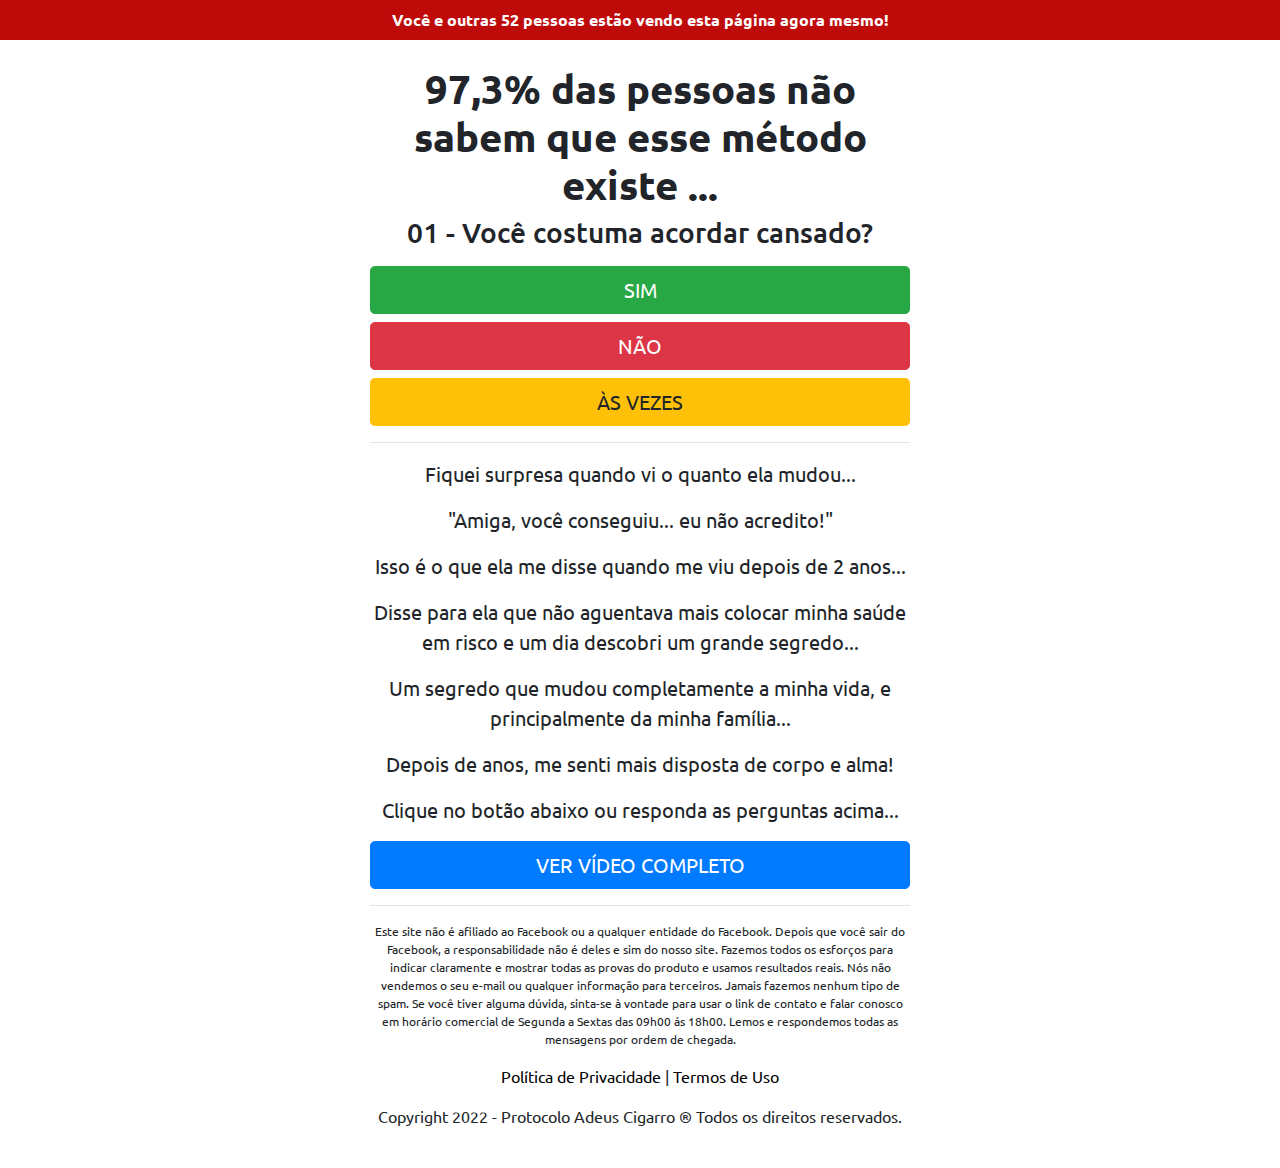
<file: ac/index.html>
<!DOCTYPE html>
<html lang="pt-br">
  <head>
    <meta charset="utf-8">
    <meta name="viewport" content="width=device-width, initial-scale=1, shrink-to-fit=no">
    <link rel="stylesheet" href="https://stackpath.bootstrapcdn.com/bootstrap/4.1.3/css/bootstrap.min.css">
    <link rel="stylesheet" href="https://fonts.googleapis.com/css2?family=Ubuntu&display=swap">
    <link rel="shortcut icon" href="https://queimade3semanas.com/files/favicon.ico">
    <title>Quiz Protocolo Adeus Cigarro</title>
    <style>
      body {
        font-family: 'Ubuntu', sans-serif;
      }
      h1 {
        font-weight: bold;
      }
      nav {
        background-color: #BF0A0A;
      }
      span {
        font-weight: bold;
        color: white;
      }
      .smal {
        font-size: 12px;
      }
      .cpi {
        font-size: 20px;
      }
      .hide {
        display: none;
      }
    </style>
  </head>
  <body>
    <nav class="navbar justify-content-center text-center">
      <span>
        Você e outras 52 pessoas estão vendo esta página agora mesmo!
      </span>

  <!-- Meta Pixel Code -->
  <script>
    !function(f,b,e,v,n,t,s)
    {if(f.fbq)return;n=f.fbq=function(){n.callMethod?
    n.callMethod.apply(n,arguments):n.queue.push(arguments)};
    if(!f._fbq)f._fbq=n;n.push=n;n.loaded=!0;n.version='2.0';
    n.queue=[];t=b.createElement(e);t.async=!0;
    t.src=v;s=b.getElementsByTagName(e)[0];
    s.parentNode.insertBefore(t,s)}(window, document,'script',
    'https://connect.facebook.net/en_US/fbevents.js');
    fbq('init', '387489056848955');
    fbq('track', 'AddToCart');
  </script>
  <noscript><img height="1" width="1" style="display:none"
    src="https://www.facebook.com/tr?id=387489056848955&ev=AddToCart&noscript=1"
  /></noscript>
  <!-- End Meta Pixel Code -->

    </nav>
    <div class="container py-4">
      <div class="row justify-content-center">
        <div class="col-lg-6 text-center">
          <h1>97,3% das pessoas não sabem que esse método existe ...</h1>
          <div id="p1">
            <h3>01 - Você costuma acordar cansado?</h3>
            <button onclick="next2()" class="btn btn-success btn-lg btn-block mt-3">SIM</button>
            <button onclick="next2()" class="btn btn-danger btn-lg btn-block">NÃO</button>
            <button onclick="next2()" class="btn btn-warning btn-lg btn-block">ÀS VEZES</button>
          </div>
          <div id="p2" class="hide">
            <h3>02 - Você sente falta de ar?</h3>
            <button onclick="next3()" class="btn btn-success btn-lg btn-block mt-3">SIM</button>
            <button onclick="next3()" class="btn btn-danger btn-lg btn-block">NÃO</button>
            <button onclick="next3()" class="btn btn-warning btn-lg btn-block">QUASE NUNCA</button>
          </div>
          <div id="p3" class="hide">
            <h3>03 - Você trabalha no setor de saúde?</h3>
            <button onclick="next4()" class="btn btn-success btn-lg btn-block mt-3">SIM</button>
            <button onclick="next4()" class="btn btn-danger btn-lg btn-block">NÃO</button>
            <button onclick="next4()" class="btn btn-warning btn-lg btn-block">JÁ TRABALHEI</button>
          </div>
          <hr>
          <div id="copy" class="mt-3">
            <p class="cpi">Fiquei surpresa quando vi o quanto ela mudou...</p>
            <p class="cpi">"Amiga, você conseguiu... eu não acredito!"</p>
            <p class="cpi">Isso é o que ela me disse quando me viu depois de 2 anos...</p>
            <p class="cpi">Disse para ela que não aguentava mais colocar minha saúde em risco e um dia descobri um grande segredo...</p>
            <p class="cpi">Um segredo que mudou completamente a minha vida, e principalmente da minha família...</p>
            <p class="cpi">Depois de anos, me senti mais disposta de corpo e alma!</p>
            <p class="cpi">Clique no botão abaixo ou responda as perguntas acima...</p>
            <button onclick="next4()" class="btn btn-primary btn-lg btn-block">VER VÍDEO COMPLETO</button>
          </div>
          <hr>
          <p class="mt-3 smal">Este site não é afiliado ao Facebook ou a qualquer entidade do Facebook.</b> Depois que você sair do
          Facebook, a responsabilidade não é deles e sim do nosso site. Fazemos todos os esforços para indicar
          claramente e mostrar todas as provas do produto e usamos resultados reais. Nós não vendemos o seu
          e-mail ou qualquer informação para terceiros. Jamais fazemos nenhum tipo de spam. Se você tiver
          alguma dúvida, sinta-se à vontade para usar o link de contato e falar conosco em horário comercial
          de Segunda a Sextas das 09h00 ás 18h00. Lemos e respondemos todas as mensagens por ordem de chegada.</p>
          <p><a href="https://adeuscigarro.site/privacidade" style="color: black;">Política de Privacidade</a> | <a href="https://adeuscigarro.site/termos" style="color: black;">Termos de Uso</a></p>
          <p>Copyright 2022 - Protocolo Adeus Cigarro ® Todos os direitos reservados.</p>
        </div>
      </div>
    </div>
    <script>
      function next2() {
        document.getElementById("p1").classList.add("hide")
        document.getElementById("p2").classList.remove("hide")
      }
      function next3() {
        document.getElementById("p2").classList.add("hide")
        document.getElementById("p3").classList.remove("hide")
      }
      function next4() {
        location.href="https://adeuscigarro.site" // SEU LINK AQUI
      }
    </script>
    <script src="https://code.jquery.com/jquery-3.3.1.slim.min.js"></script>
    <script src="https://cdnjs.cloudflare.com/ajax/libs/popper.js/1.14.3/umd/popper.min.js"></script>
    <script src="https://stackpath.bootstrapcdn.com/bootstrap/4.1.3/js/bootstrap.min.js"></script>
  </body>
</html>
</file>
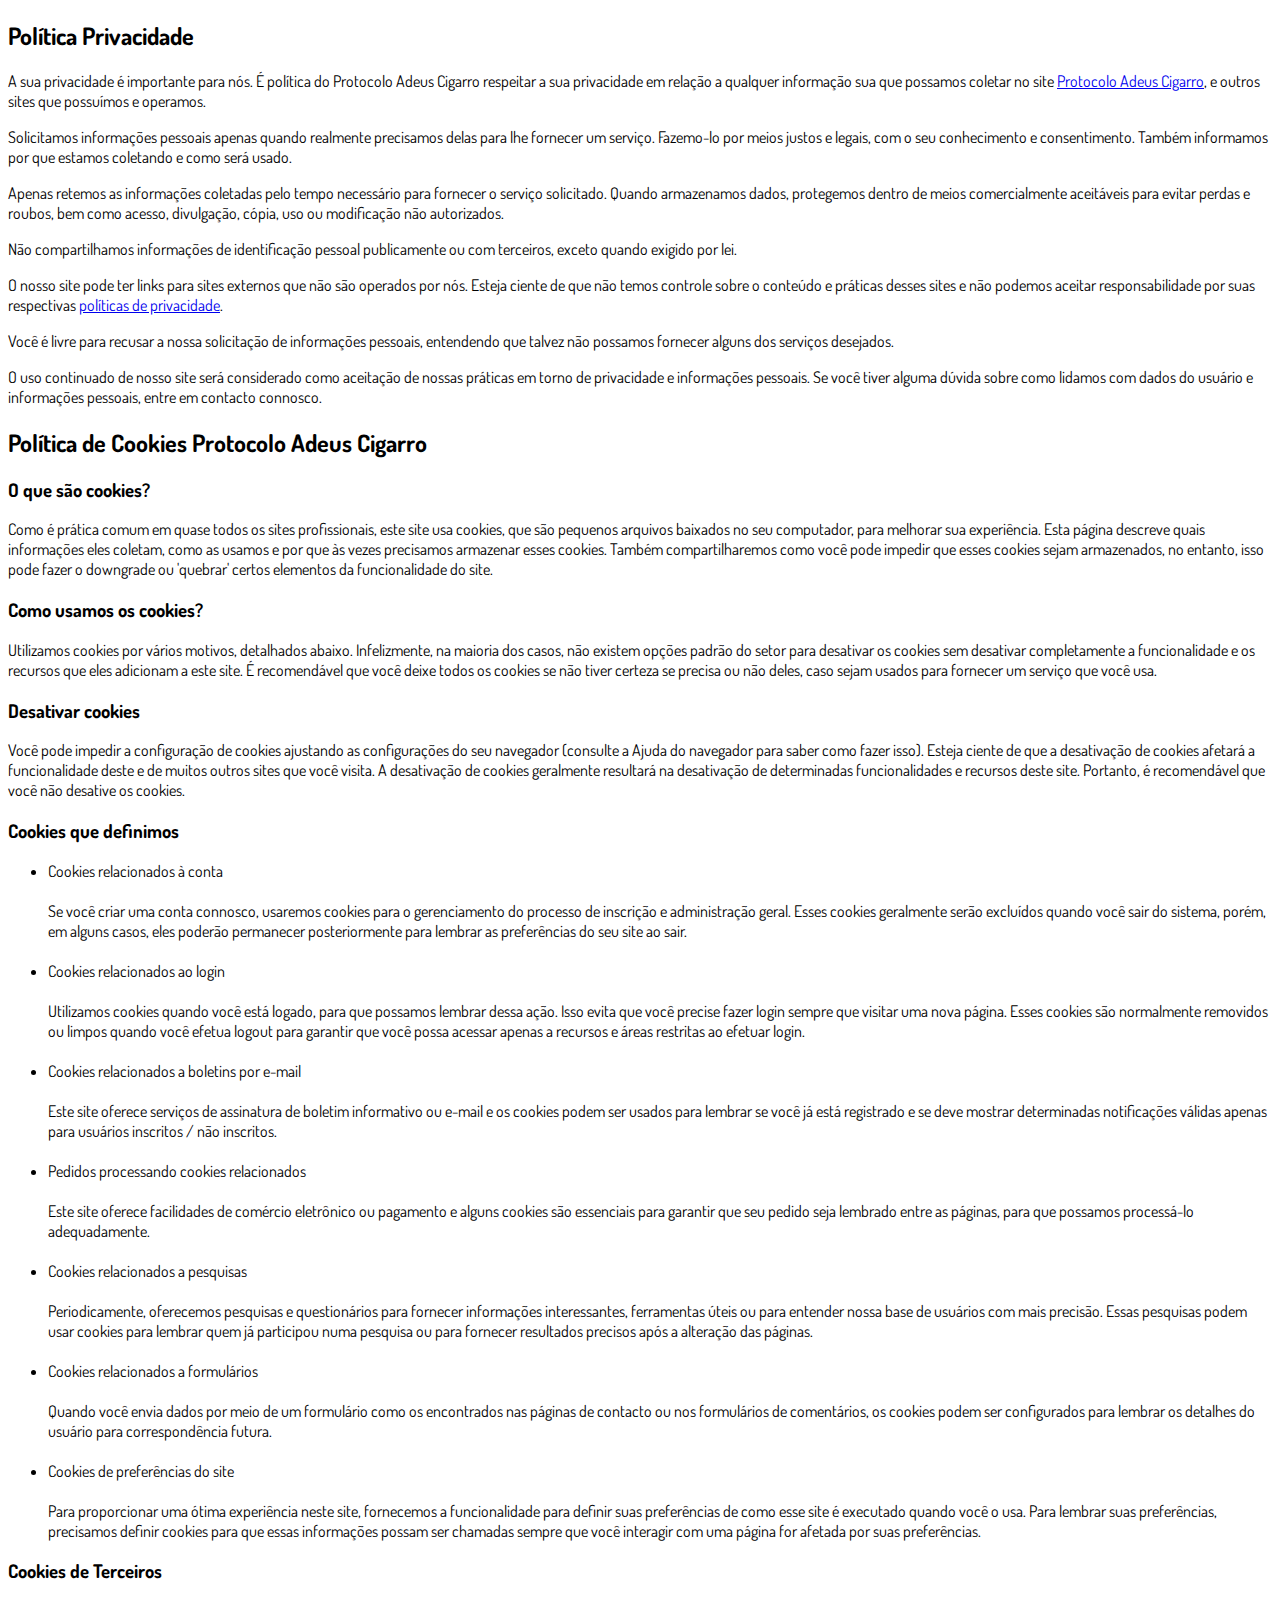
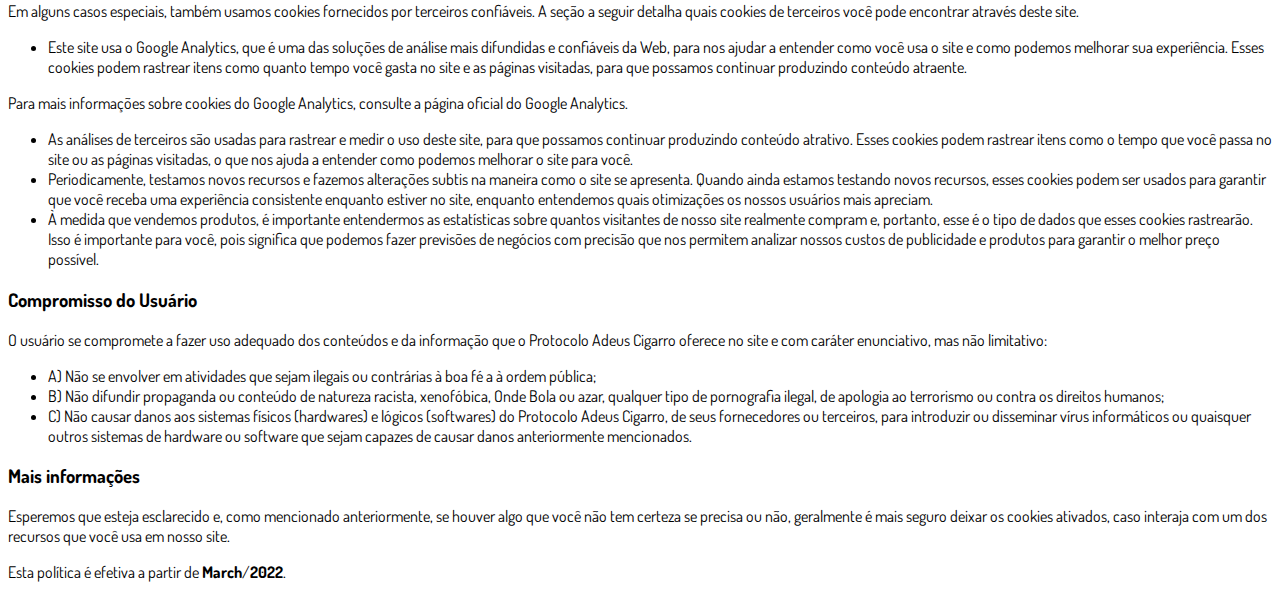
<file: privacidade.html>
<!DOCTYPE html>
<html lang="pt-br">
  <head>
    <meta charset="utf-8">
    <meta name="viewport" content="width=device-width, initial-scale=1, shrink-to-fit=no">

    <link rel="stylesheet" href="https://stackpath.bootstrapcdn.com/bootstrap/4.1.3/css/bootstrap.min.css" integrity="sha384-MCw98/SFnGE8fJT3GXwEOngsV7Zt27NXFoaoApmYm81iuXoPkFOJwJ8ERdknLPMO" crossorigin="anonymous">

    <link rel="preconnect" href="https://fonts.googleapis.com">
    <link rel="preconnect" href="https://fonts.gstatic.com" crossorigin>
    <link href="https://fonts.googleapis.com/css2?family=Dosis:wght@200;300;400;500;600;700;800&display=swap" rel="stylesheet">
    
    <!-- Ícone da Página -->
    <link rel="shortcut icon" type="image/jpg" href="./assets/img/favicon.png">

    <!-- Título da Página -->
    <title>Política de Privacidade | Protocolo Adeus Cigarro</title>
    
    <style type="text/css">
      body {
        font-family: 'Dosis', sans-serif;
      }
    </style>

  </head>
  <body>
    
    <div class="container py-5">
      <div class="row justify-content-center">
        <div class="col-lg-8">
          <h2>Política Privacidade</h2>                    <p>A sua privacidade é importante para nós. É política do Protocolo Adeus Cigarro respeitar a sua privacidade em relação a qualquer informação sua que possamos coletar no site <a href="#">Protocolo Adeus Cigarro</a>, e outros sites que possuímos e operamos.</p>                    <p>Solicitamos informações pessoais apenas quando realmente precisamos delas para lhe fornecer um serviço. Fazemo-lo por meios justos e legais, com o seu conhecimento e consentimento. Também informamos por que estamos coletando e como será usado.                    </p>                    <p>Apenas retemos as informações coletadas pelo tempo necessário para fornecer o serviço solicitado. Quando armazenamos dados, protegemos dentro de meios comercialmente aceitáveis ​​para evitar perdas e roubos, bem como acesso, divulgação, cópia, uso ou                        modificação não autorizados.</p>                    <p>Não compartilhamos informações de identificação pessoal publicamente ou com terceiros, exceto quando exigido por lei.</p>                    <p>O nosso site pode ter links para sites externos que não são operados por nós. Esteja ciente de que não temos controle sobre o conteúdo e práticas desses sites e não podemos aceitar responsabilidade por suas respectivas <a href='https://politicaprivacidade.com' target='_BLANK'>políticas de privacidade</a>.                    </p>                    <p>Você é livre para recusar a nossa solicitação de informações pessoais, entendendo que talvez não possamos fornecer alguns dos serviços desejados.</p>                    <p>O uso continuado de nosso site será considerado como aceitação de nossas práticas em torno de privacidade e informações pessoais. Se você tiver alguma dúvida sobre como lidamos com dados do usuário e informações pessoais, entre em contacto connosco.</p>                    <h2>Política de Cookies Protocolo Adeus Cigarro</h2>                    <h3>O que são cookies?</h3>                    <p>Como é prática comum em quase todos os sites profissionais, este site usa cookies, que são pequenos arquivos baixados no seu computador, para melhorar sua experiência. Esta página descreve quais informações eles coletam, como as usamos e por que às vezes                        precisamos armazenar esses cookies. Também compartilharemos como você pode impedir que esses cookies sejam armazenados, no entanto, isso pode fazer o downgrade ou 'quebrar' certos elementos da funcionalidade do site.</p>                    <h3>Como usamos os cookies?</h3>                    <p>Utilizamos cookies por vários motivos, detalhados abaixo. Infelizmente, na maioria dos casos, não existem opções padrão do setor para desativar os cookies sem desativar completamente a funcionalidade e os recursos que eles adicionam a este site. É recomendável                        que você deixe todos os cookies se não tiver certeza se precisa ou não deles, caso sejam usados ​​para fornecer um serviço que você usa.</p>                    <h3>Desativar cookies</h3>                    <p>Você pode impedir a configuração de cookies ajustando as configurações do seu navegador (consulte a Ajuda do navegador para saber como fazer isso). Esteja ciente de que a desativação de cookies afetará a funcionalidade deste e de muitos outros sites que                        você visita. A desativação de cookies geralmente resultará na desativação de determinadas funcionalidades e recursos deste site. Portanto, é recomendável que você não desative os cookies.</p>                    <h3>Cookies que definimos</h3>                    <ul>                        <li>                            Cookies relacionados à conta<br><br> Se você criar uma conta connosco, usaremos cookies para o gerenciamento do processo de inscrição e administração geral. Esses cookies geralmente serão excluídos quando você sair do sistema, porém, em alguns                            casos, eles poderão permanecer posteriormente para lembrar as preferências do seu site ao sair.<br><br>                        </li>                        <li>                            Cookies relacionados ao login<br><br> Utilizamos cookies quando você está logado, para que possamos lembrar dessa ação. Isso evita que você precise fazer login sempre que visitar uma nova página. Esses cookies são normalmente removidos ou limpos                            quando você efetua logout para garantir que você possa acessar apenas a recursos e áreas restritas ao efetuar login.<br><br>                        </li>                        <li>                            Cookies relacionados a boletins por e-mail<br><br> Este site oferece serviços de assinatura de boletim informativo ou e-mail e os cookies podem ser usados ​​para lembrar se você já está registrado e se deve mostrar determinadas notificações                            válidas apenas para usuários inscritos / não inscritos.<br><br>                        </li>                        <li>                            Pedidos processando cookies relacionados<br><br> Este site oferece facilidades de comércio eletrônico ou pagamento e alguns cookies são essenciais para garantir que seu pedido seja lembrado entre as páginas, para que possamos processá-lo adequadamente.<br><br>                        </li>                        <li>                            Cookies relacionados a pesquisas<br><br> Periodicamente, oferecemos pesquisas e questionários para fornecer informações interessantes, ferramentas úteis ou para entender nossa base de usuários com mais precisão. Essas pesquisas podem usar cookies                            para lembrar quem já participou numa pesquisa ou para fornecer resultados precisos após a alteração das páginas.<br><br>                        </li>                        <li>                            Cookies relacionados a formulários<br><br> Quando você envia dados por meio de um formulário como os encontrados nas páginas de contacto ou nos formulários de comentários, os cookies podem ser configurados para lembrar os detalhes do usuário                            para correspondência futura.<br><br>                        </li>                        <li>                            Cookies de preferências do site<br><br> Para proporcionar uma ótima experiência neste site, fornecemos a funcionalidade para definir suas preferências de como esse site é executado quando você o usa. Para lembrar suas preferências, precisamos                            definir cookies para que essas informações possam ser chamadas sempre que você interagir com uma página for afetada por suas preferências.<br>                        </li>                    </ul>                    <h3>Cookies de Terceiros</h3>                    <p>Em alguns casos especiais, também usamos cookies fornecidos por terceiros confiáveis. A seção a seguir detalha quais cookies de terceiros você pode encontrar através deste site.</p>                    <ul>                        <li>                            Este site usa o Google Analytics, que é uma das soluções de análise mais difundidas e confiáveis ​​da Web, para nos ajudar a entender como você usa o site e como podemos melhorar sua experiência. Esses cookies podem rastrear itens como quanto tempo                            você gasta no site e as páginas visitadas, para que possamos continuar produzindo conteúdo atraente.                        </li>                    </ul>                    <p>Para mais informações sobre cookies do Google Analytics, consulte a página oficial do Google Analytics.</p>                    <ul>                        <li>                            As análises de terceiros são usadas para rastrear e medir o uso deste site, para que possamos continuar produzindo conteúdo atrativo. Esses cookies podem rastrear itens como o tempo que você passa no site ou as páginas visitadas, o que nos ajuda a entender                            como podemos melhorar o site para você.</li>                        <li>                            Periodicamente, testamos novos recursos e fazemos alterações subtis na maneira como o site se apresenta. Quando ainda estamos testando novos recursos, esses cookies podem ser usados ​​para garantir que você receba uma experiência consistente enquanto                            estiver no site, enquanto entendemos quais otimizações os nossos usuários mais apreciam.</li>                        <li>                            À medida que vendemos produtos, é importante entendermos as estatísticas sobre quantos visitantes de nosso site realmente compram e, portanto, esse é o tipo de dados que esses cookies rastrearão. Isso é importante para você, pois significa que podemos                            fazer previsões de negócios com precisão que nos permitem analizar nossos custos de publicidade e produtos para garantir o melhor preço possível.</li>                                            </ul>                    <h3>Compromisso do Usuário</h3>                                <p>O usuário se compromete a fazer uso adequado dos conteúdos e da informação que o Protocolo Adeus Cigarro oferece no site e com caráter enunciativo, mas não limitativo:</p>                                        <ul>                        <li>A) Não se envolver em atividades que sejam ilegais ou contrárias à boa fé a à ordem pública;</li>                        <li>B) Não difundir propaganda ou conteúdo de natureza racista, xenofóbica, <a style='color: inherit !important; text-decoration:none !important;' href='https://ondeapostar.pt/onde-da-a-bola/'>Onde Bola</a> ou azar, qualquer tipo de pornografia ilegal, de apologia ao terrorismo ou contra os direitos humanos;</li>                        <li>C) Não causar danos aos sistemas físicos (hardwares) e lógicos (softwares) do Protocolo Adeus Cigarro, de seus fornecedores ou terceiros, para introduzir ou disseminar vírus informáticos ou quaisquer outros sistemas de hardware ou software que sejam capazes de causar danos anteriormente mencionados.</li>                    </ul>                                        <h3>Mais informações</h3>                    <p>Esperemos que esteja esclarecido e, como mencionado anteriormente, se houver algo que você não tem certeza se precisa ou não, geralmente é mais seguro deixar os cookies ativados, caso interaja com um dos recursos que você usa em nosso site.</p>                    <p>Esta política é efetiva a partir de <strong>March</strong>/<strong>2022</strong>.</p>
        </div>
      </div>
    </div>

    <script src="https://code.jquery.com/jquery-3.3.1.slim.min.js" integrity="sha384-q8i/X+965DzO0rT7abK41JStQIAqVgRVzpbzo5smXKp4YfRvH+8abtTE1Pi6jizo" crossorigin="anonymous"></script>
    <script src="https://cdnjs.cloudflare.com/ajax/libs/popper.js/1.14.3/umd/popper.min.js" integrity="sha384-ZMP7rVo3mIykV+2+9J3UJ46jBk0WLaUAdn689aCwoqbBJiSnjAK/l8WvCWPIPm49" crossorigin="anonymous"></script>
    <script src="https://stackpath.bootstrapcdn.com/bootstrap/4.1.3/js/bootstrap.min.js" integrity="sha384-ChfqqxuZUCnJSK3+MXmPNIyE6ZbWh2IMqE241rYiqJxyMiZ6OW/JmZQ5stwEULTy" crossorigin="anonymous"></script>
  </body>
</html>
</file>
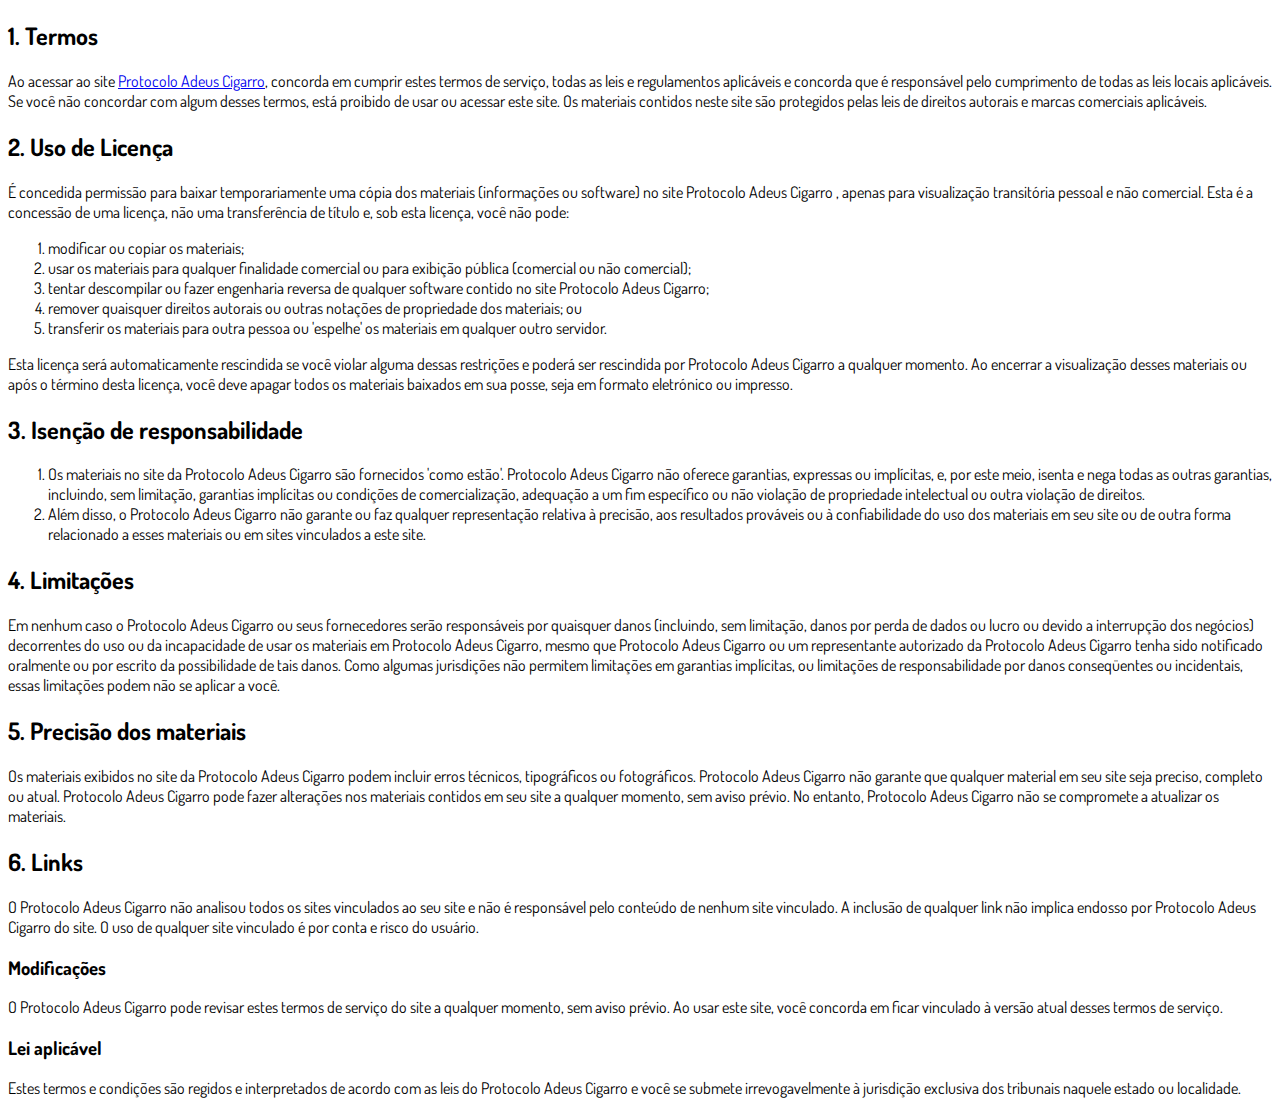
<file: termos.html>
<!DOCTYPE html>
<html lang="pt-br">
  <head>
    <meta charset="utf-8">
    <meta name="viewport" content="width=device-width, initial-scale=1, shrink-to-fit=no">

    <link rel="stylesheet" href="https://stackpath.bootstrapcdn.com/bootstrap/4.1.3/css/bootstrap.min.css" integrity="sha384-MCw98/SFnGE8fJT3GXwEOngsV7Zt27NXFoaoApmYm81iuXoPkFOJwJ8ERdknLPMO" crossorigin="anonymous">

    <link rel="preconnect" href="https://fonts.googleapis.com">
    <link rel="preconnect" href="https://fonts.gstatic.com" crossorigin>
    <link href="https://fonts.googleapis.com/css2?family=Dosis:wght@200;300;400;500;600;700;800&display=swap" rel="stylesheet">
    
    <!-- Ícone da Página -->
    <link rel="shortcut icon" type="image/jpg" href="./assets/img/favicon.png">

    <!-- Título da Página -->
    <title>Termos de Uso | Protocolo Adeus Cigarro</title>
    
    <style type="text/css">
      body {
        font-family: 'Dosis', sans-serif;
      }
    </style>

  </head>
  <body>
    
    <div class="container py-5">
      <div class="row justify-content-center">
        <div class="col-lg-8">
          <h2>1. Termos</h2>            <p>Ao acessar ao site <a href='#'>Protocolo Adeus Cigarro</a>, concorda em cumprir estes termos de serviço, todas as leis e regulamentos aplicáveis ​​e concorda que é responsável pelo cumprimento de todas as leis locais aplicáveis. Se você não concordar com algum                desses termos, está proibido de usar ou acessar este site. Os materiais contidos neste site são protegidos pelas leis de direitos autorais e marcas comerciais aplicáveis.</p>            <h2>2. Uso de Licença</h2>            <p>É concedida permissão para baixar temporariamente uma cópia dos materiais (informações ou software) no site Protocolo Adeus Cigarro , apenas para visualização transitória pessoal e não comercial. Esta é a concessão de uma licença, não uma transferência de título e,                sob esta licença, você não pode: </p>            <ol>            <li>modificar ou copiar os materiais;  </li>            <li>usar os materiais para qualquer finalidade comercial ou para exibição pública (comercial ou não comercial);  </li>            <li>tentar descompilar ou fazer engenharia reversa de qualquer software contido no site Protocolo Adeus Cigarro;  </li>            <li>remover quaisquer direitos autorais ou outras notações de propriedade dos materiais; ou  </li>            <li>transferir os materiais para outra pessoa ou 'espelhe' os materiais em qualquer outro servidor.</li>            </ol>            <p>Esta licença será automaticamente rescindida se você violar alguma dessas restrições e poderá ser rescindida por Protocolo Adeus Cigarro a qualquer momento. Ao encerrar a visualização desses materiais ou após o término desta licença, você deve apagar todos os materiais                baixados em sua posse, seja em formato eletrónico ou impresso.</p>            <h2>3. Isenção de responsabilidade</h2>            <ol>            <li>Os materiais no site da Protocolo Adeus Cigarro são fornecidos 'como estão'. Protocolo Adeus Cigarro não oferece garantias, expressas ou implícitas, e, por este meio, isenta e nega todas as outras garantias, incluindo, sem limitação, garantias implícitas ou condições de comercialização,            adequação a um fim específico ou não violação de propriedade intelectual ou outra violação de direitos. </li>            <li>Além disso, o Protocolo Adeus Cigarro não garante ou faz qualquer representação relativa à precisão, aos resultados prováveis ​​ou à confiabilidade do uso dos            materiais em seu site ou de outra forma relacionado a esses materiais ou em sites vinculados a este site.</li>            </ol>            <h2>4. Limitações</h2>            <p>Em nenhum caso o Protocolo Adeus Cigarro ou seus fornecedores serão responsáveis ​​por quaisquer danos (incluindo, sem limitação, danos por perda de dados ou lucro ou devido a interrupção dos negócios) decorrentes do uso ou da incapacidade de usar os materiais em Protocolo Adeus Cigarro,                mesmo que Protocolo Adeus Cigarro ou um representante autorizado da Protocolo Adeus Cigarro tenha sido notificado oralmente ou por escrito da possibilidade de tais danos. Como algumas jurisdições não permitem limitações em garantias implícitas, ou limitações de responsabilidade                por danos conseqüentes ou incidentais, essas limitações podem não se aplicar a você.</p>            <h2>5. Precisão dos materiais</h2>            <p>Os materiais exibidos no site da Protocolo Adeus Cigarro podem incluir erros técnicos, tipográficos ou fotográficos. Protocolo Adeus Cigarro não garante que qualquer material em seu site seja preciso, completo ou atual. Protocolo Adeus Cigarro pode fazer alterações nos materiais contidos em seu                site a qualquer momento, sem aviso prévio. No entanto, Protocolo Adeus Cigarro não se compromete a atualizar os materiais.</p>            <h2>6. Links</h2>            <p>O Protocolo Adeus Cigarro não analisou todos os sites vinculados ao seu site e não é responsável pelo conteúdo de nenhum site vinculado. A inclusão de qualquer link não implica endosso por Protocolo Adeus Cigarro do site. O uso de qualquer site vinculado é por conta e risco do usuário.</p>            </p>            <h3>Modificações</h3>            <p>O Protocolo Adeus Cigarro pode revisar estes termos de serviço do site a qualquer momento, sem aviso prévio. Ao usar este site, você concorda em ficar vinculado à versão atual desses termos de serviço.</p>            <h3>Lei aplicável</h3>            <p>Estes termos e condições são regidos e interpretados de acordo com as leis do Protocolo Adeus Cigarro e você se submete irrevogavelmente à jurisdição exclusiva dos tribunais naquele estado ou localidade.</p>
        </div>
      </div>
    </div>

    <script src="https://code.jquery.com/jquery-3.3.1.slim.min.js" integrity="sha384-q8i/X+965DzO0rT7abK41JStQIAqVgRVzpbzo5smXKp4YfRvH+8abtTE1Pi6jizo" crossorigin="anonymous"></script>
    <script src="https://cdnjs.cloudflare.com/ajax/libs/popper.js/1.14.3/umd/popper.min.js" integrity="sha384-ZMP7rVo3mIykV+2+9J3UJ46jBk0WLaUAdn689aCwoqbBJiSnjAK/l8WvCWPIPm49" crossorigin="anonymous"></script>
    <script src="https://stackpath.bootstrapcdn.com/bootstrap/4.1.3/js/bootstrap.min.js" integrity="sha384-ChfqqxuZUCnJSK3+MXmPNIyE6ZbWh2IMqE241rYiqJxyMiZ6OW/JmZQ5stwEULTy" crossorigin="anonymous"></script>
  </body>
</html>
</file>
